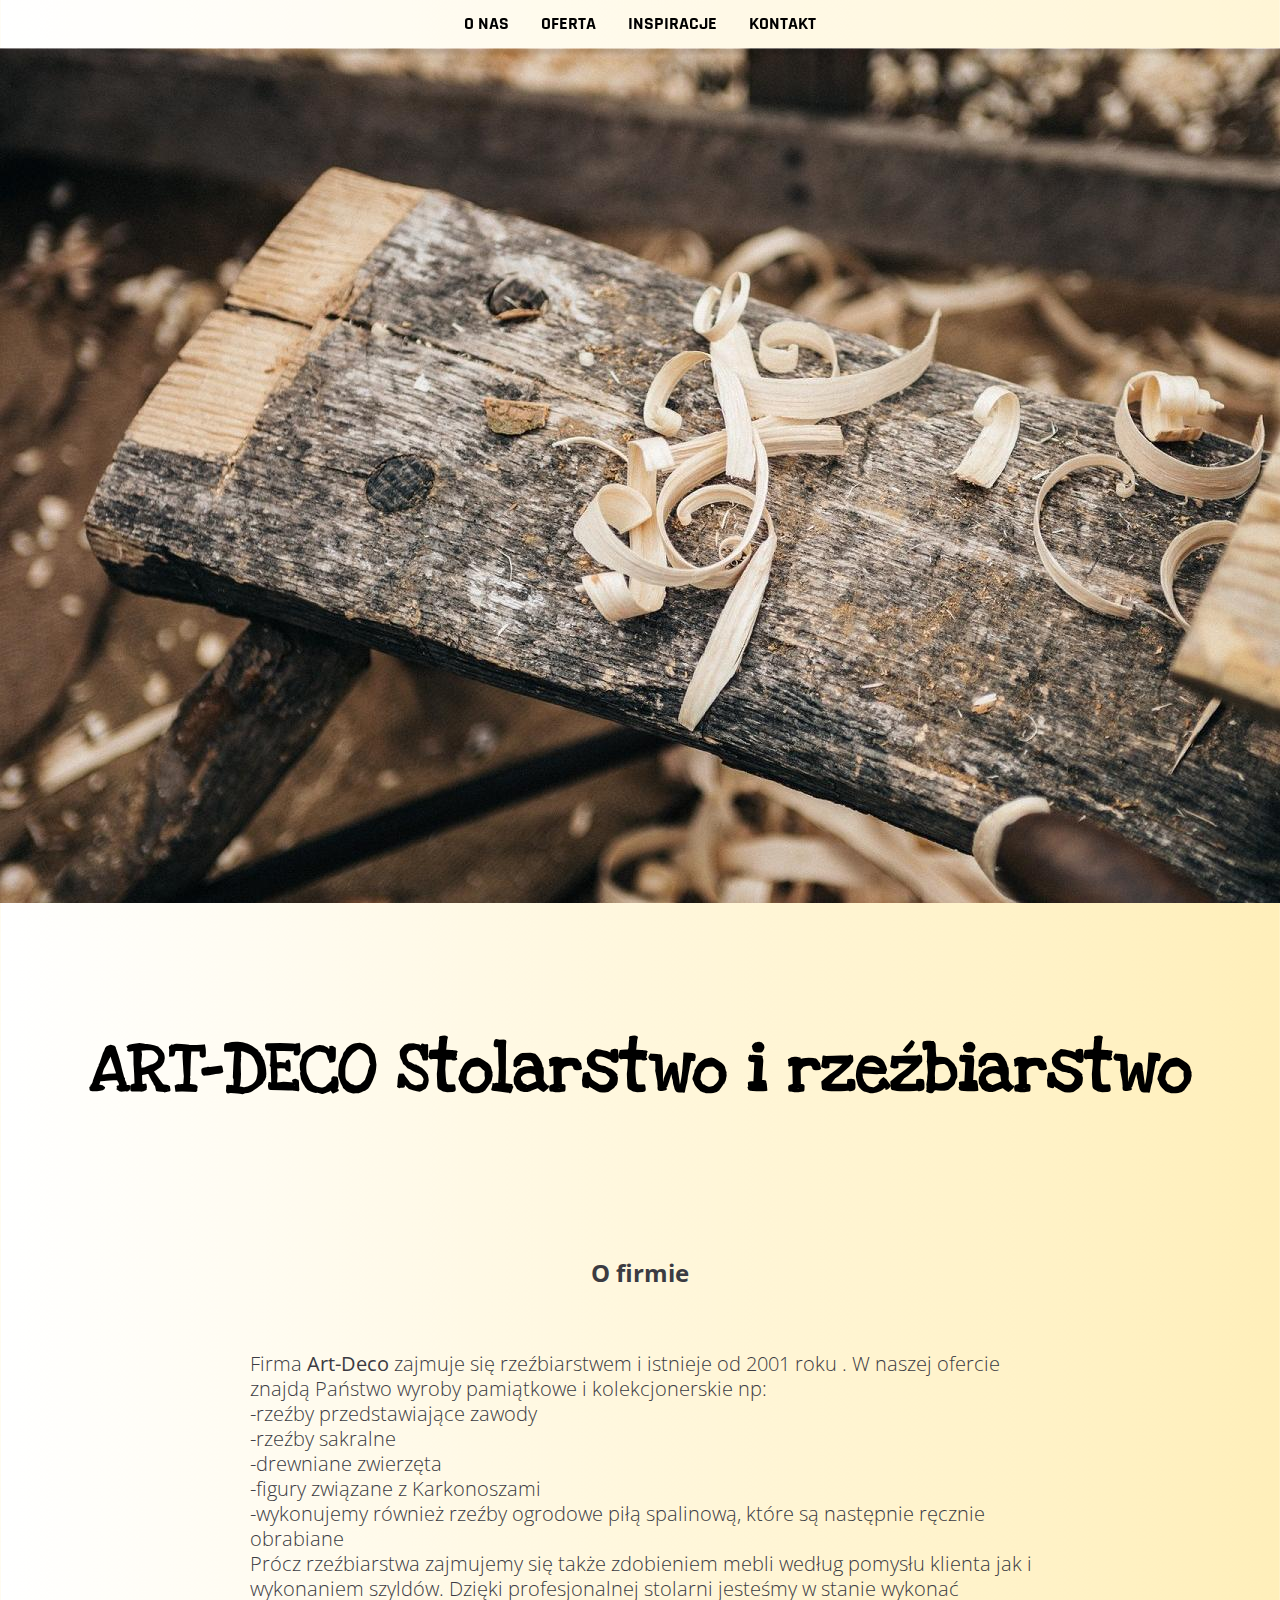
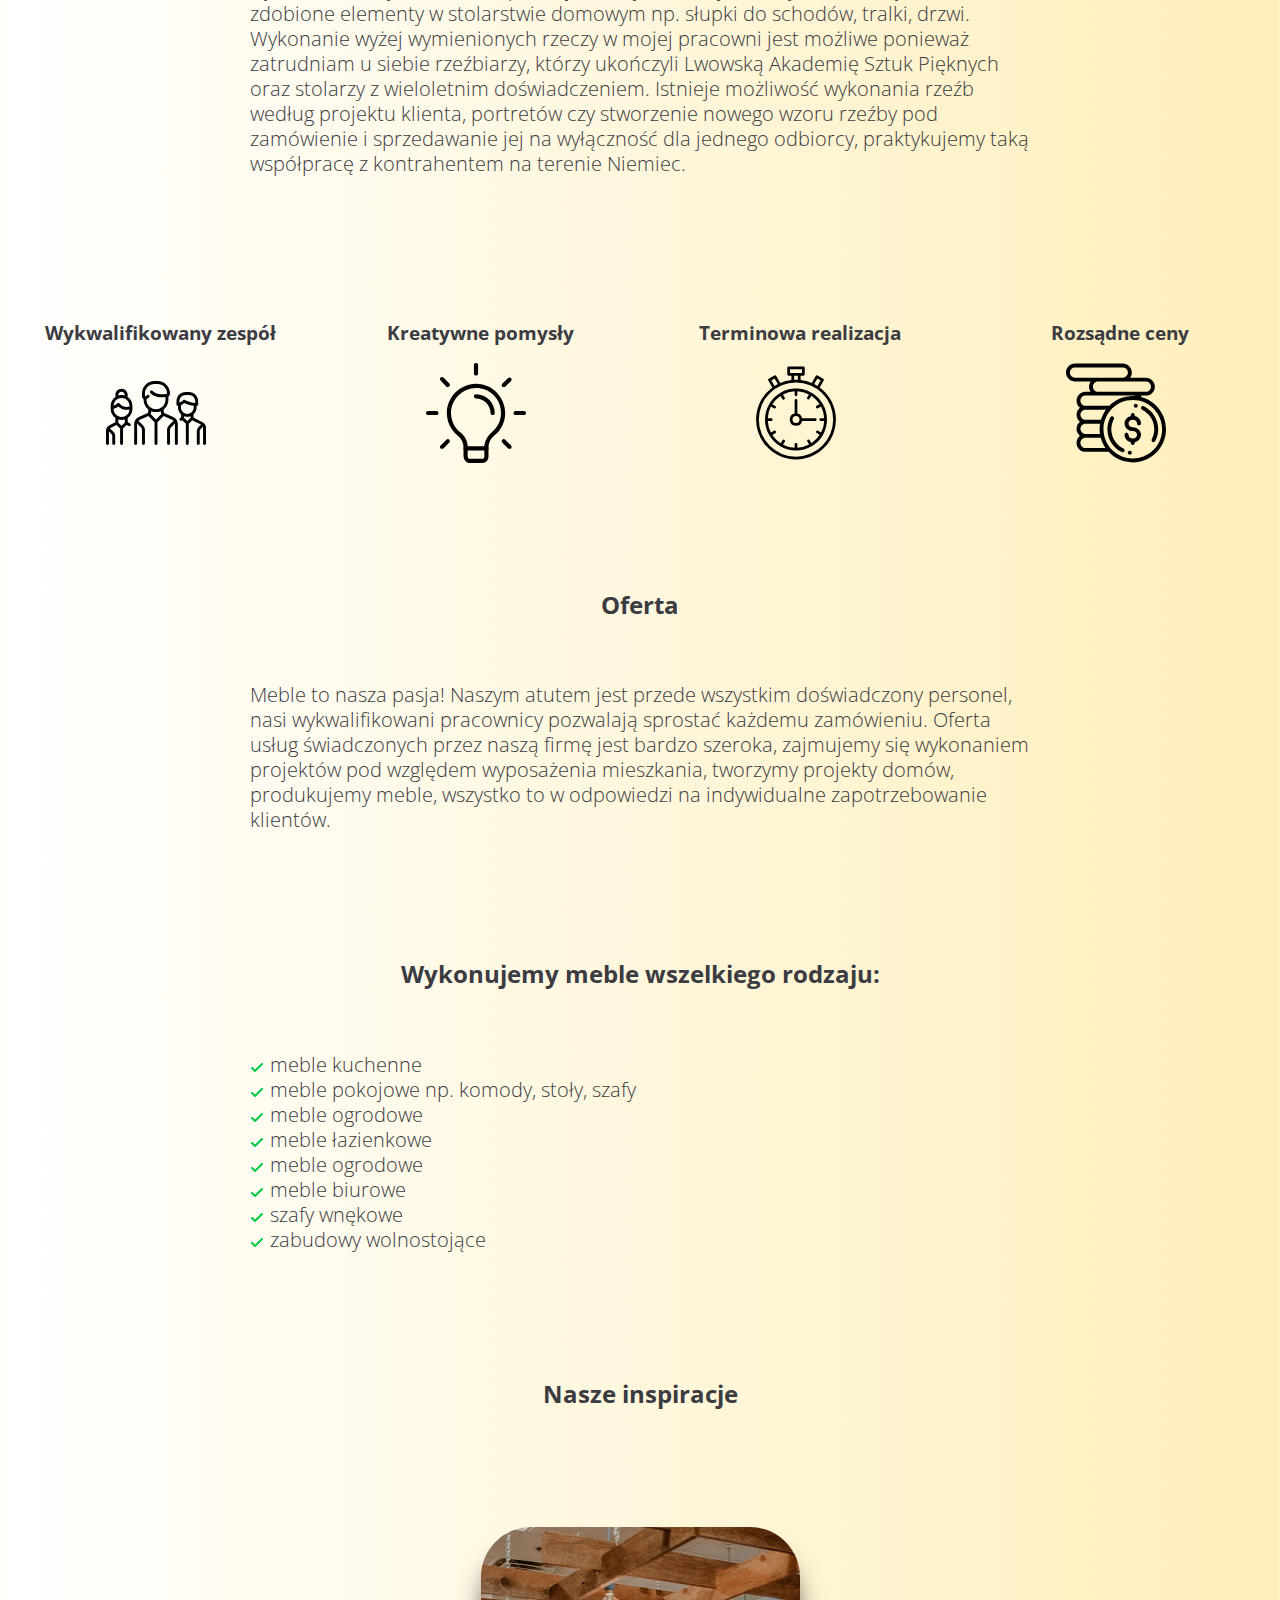
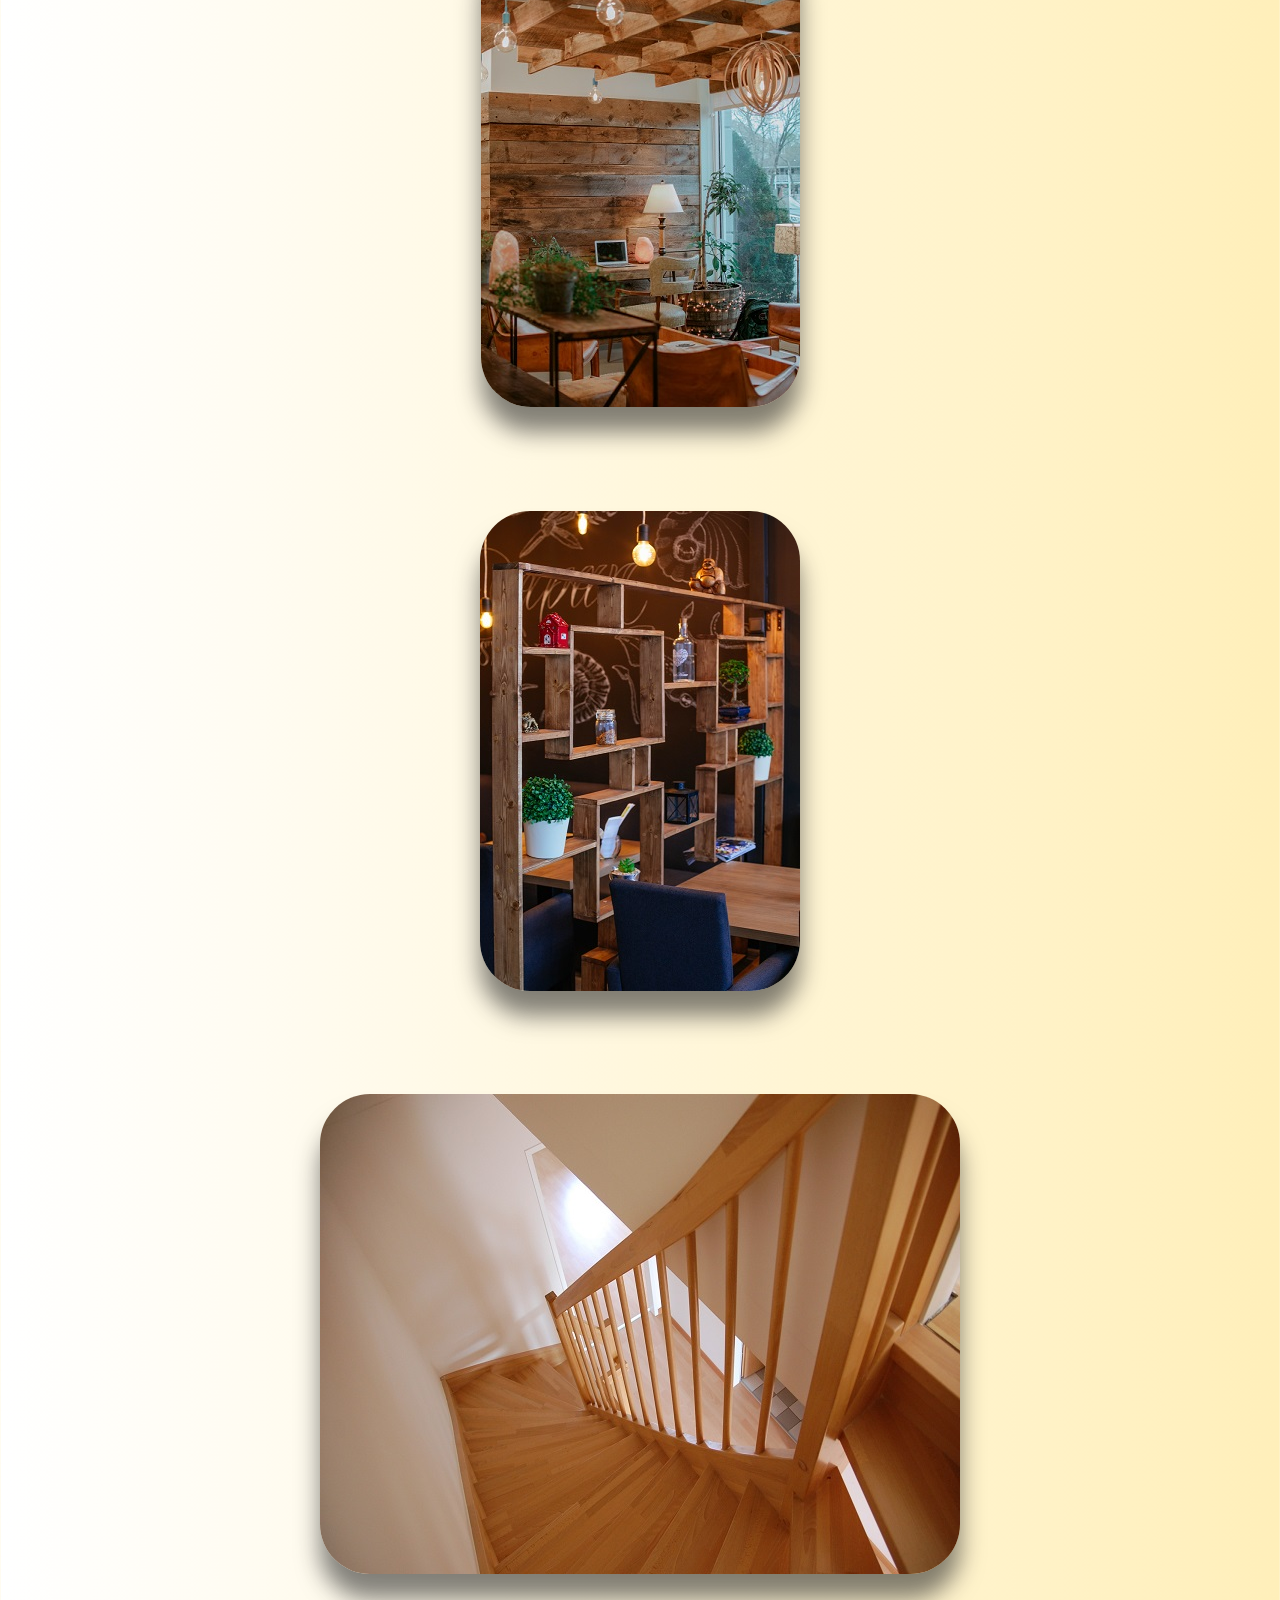
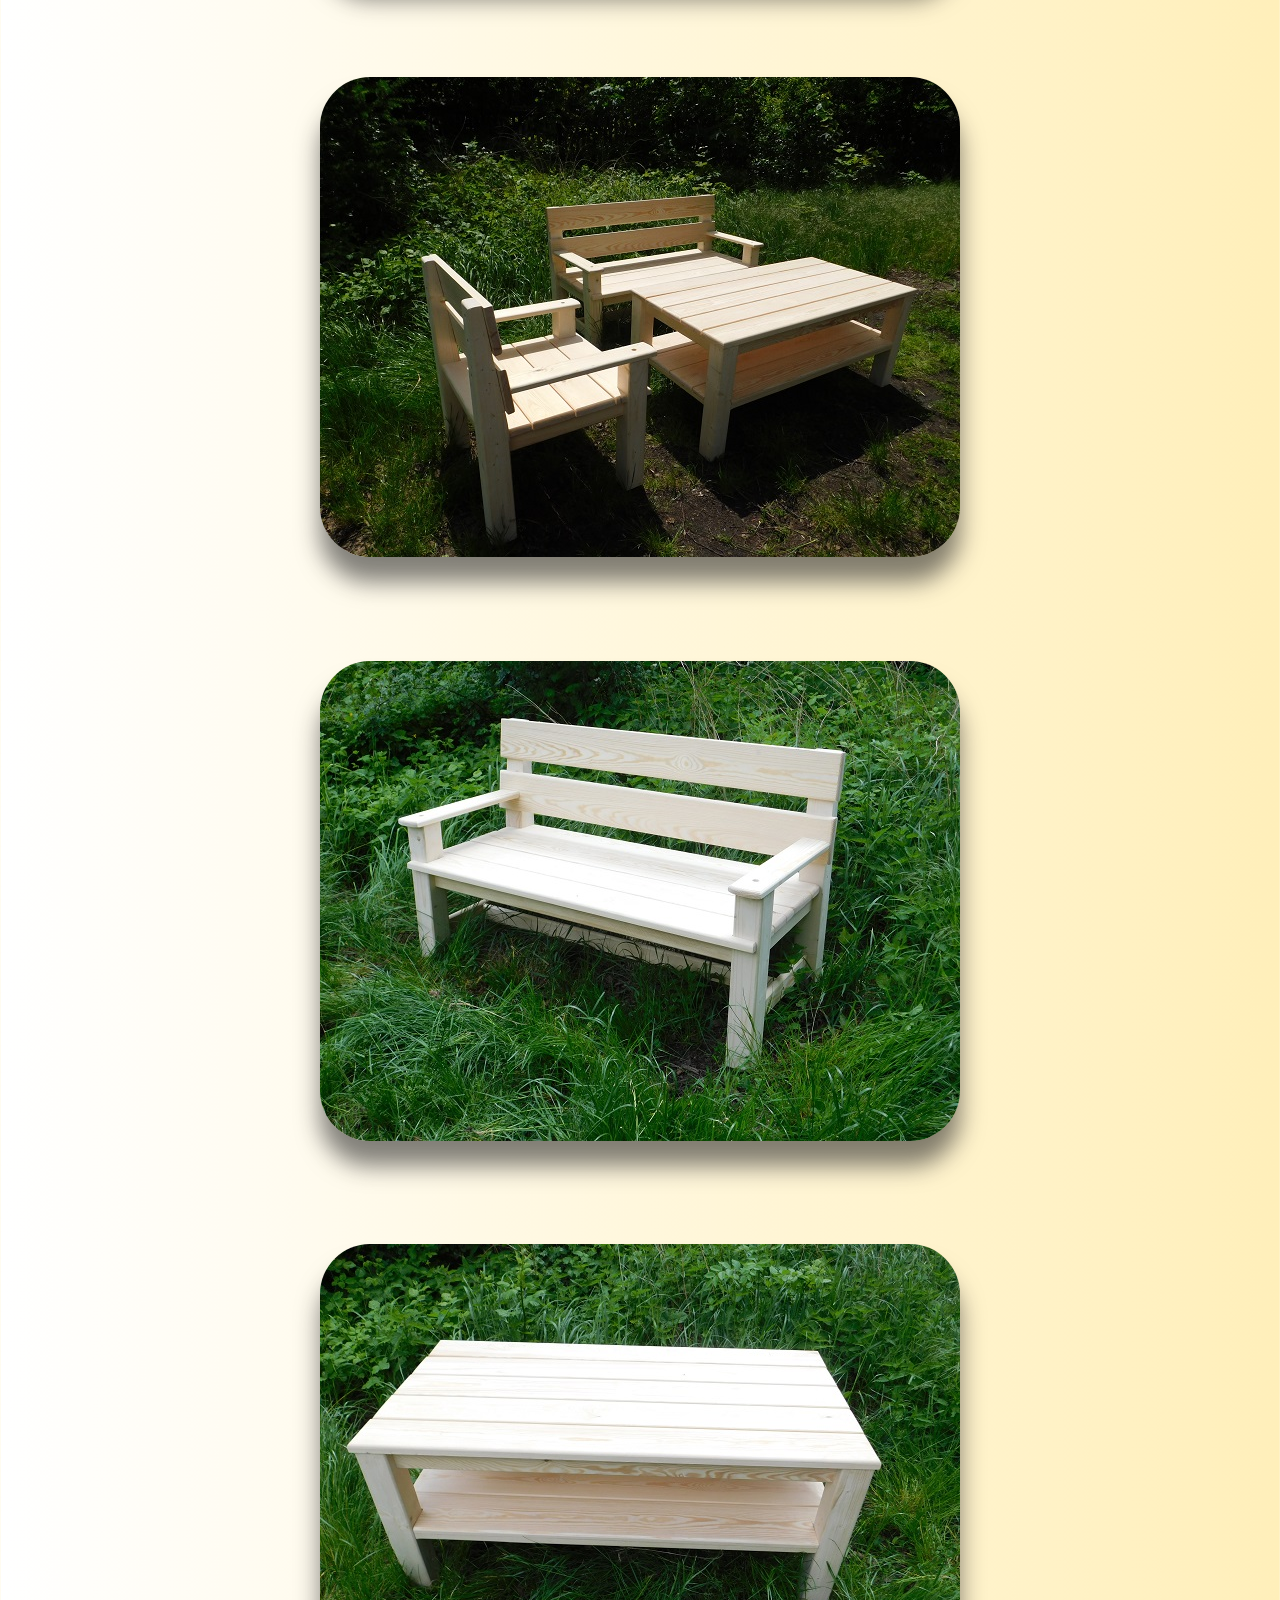
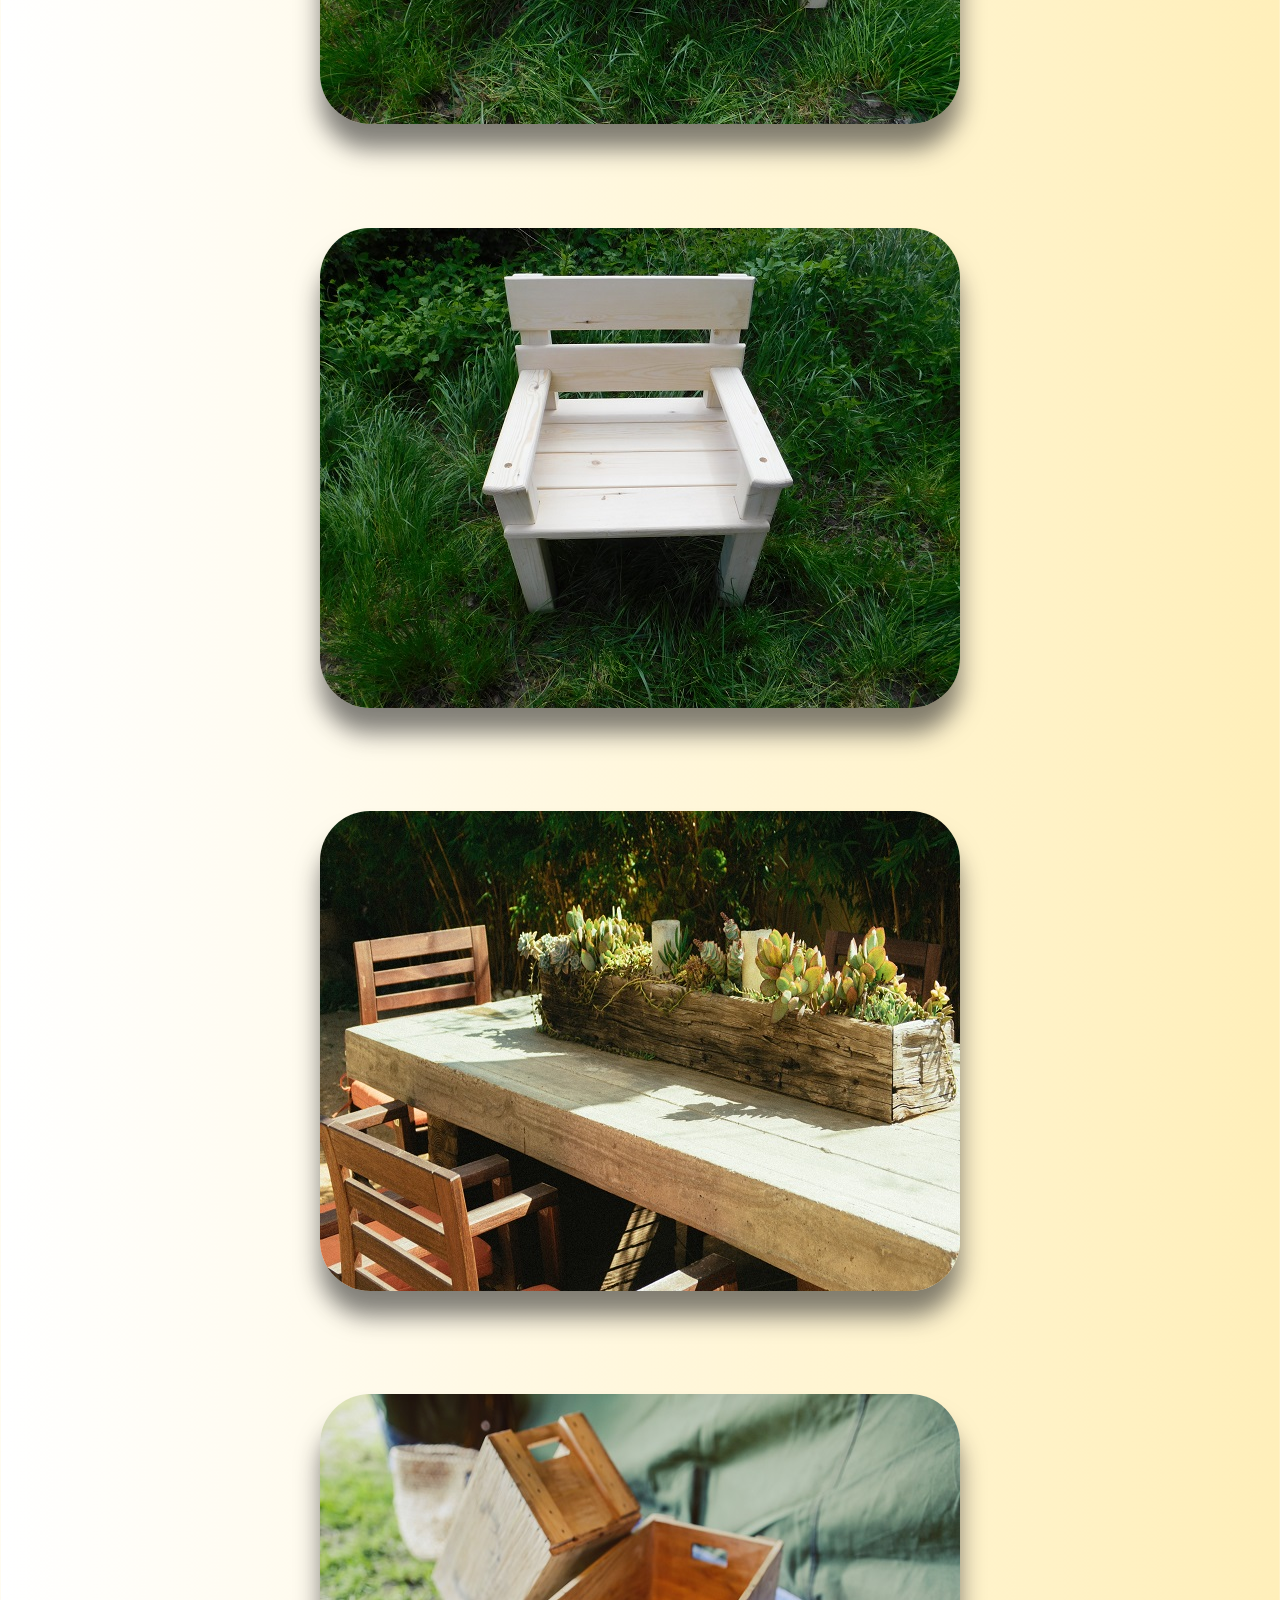
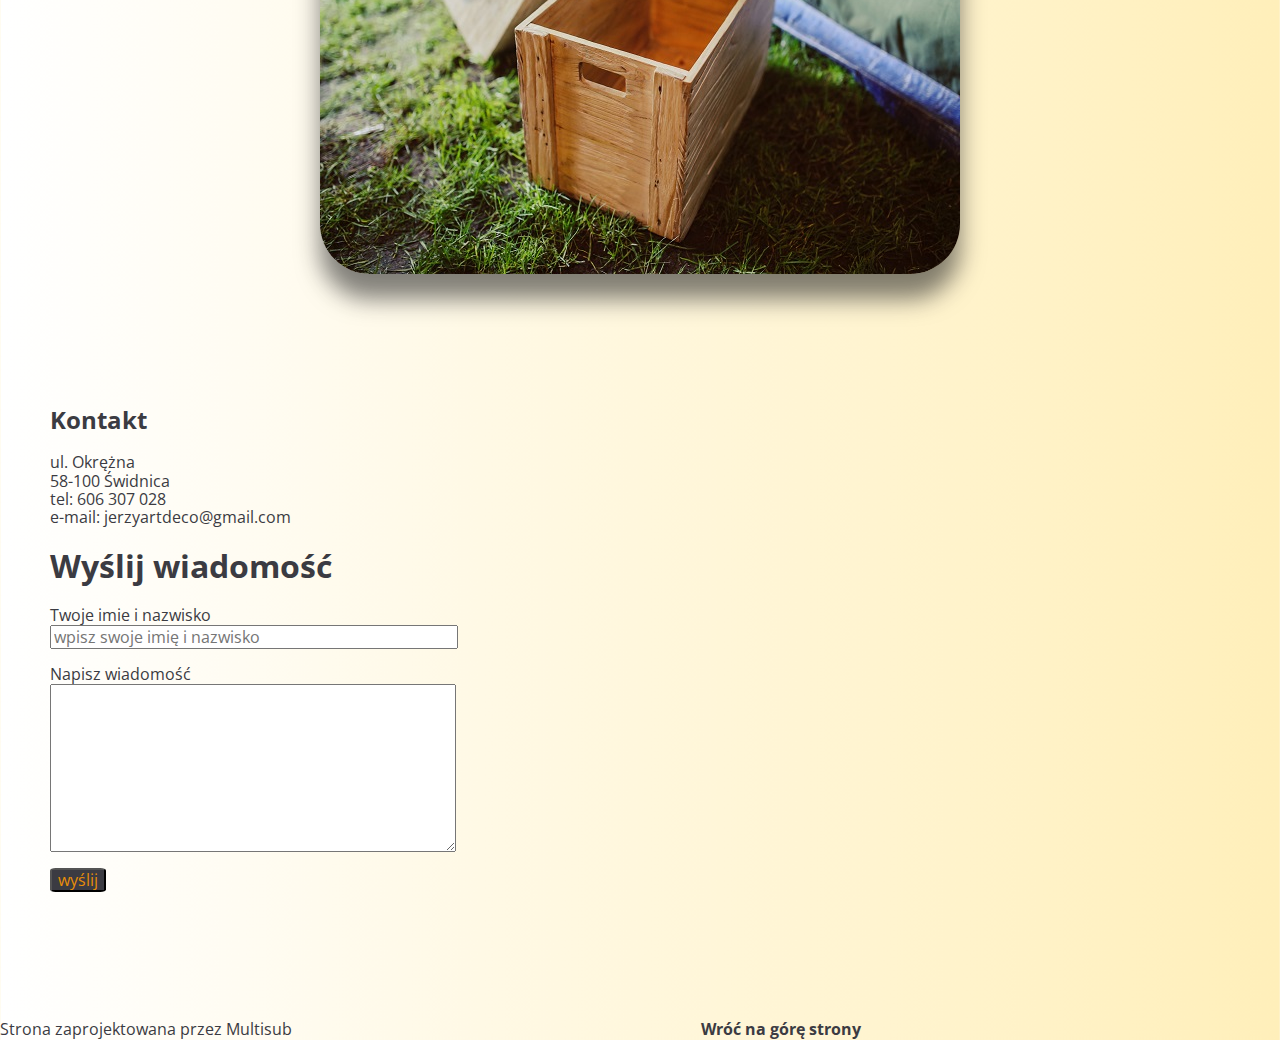
<file: index.html>
<!doctype html><html lang="pl"><head><meta charset="UTF-8"/><meta name="viewport" content="width=device-width,initial-scale=1"/><title>Art-Deco Stolarstwo i rzeźbiarstwo</title><meta name="description" content="Stolarstwo i rzeźbiarstwo Świdnica"/><meta property="og:title" content="Art Deco"/><meta property="og:description" content="Stolarstwo i rzeźbiarstwo Świdnica"/><meta property="og:url" content="https://github.com/patryk-gruszczynski/artdeco"/><meta property="og:image" content="https://maciejkorsan.com/wtf-gulp-starter/assets/img/cover.png"/><link href="index.57203b12.css" rel="stylesheet"></head><body class="page"><nav class="navbar" id="top"><a href="#about"><b>O nas</b></a> <a href="#offer"><b>Oferta</b></a> <a href="#inspiration"><b>Inspiracje</b></a> <a href="#contact"><b>Kontakt</b></a></nav><main class="main"><div class="foto"></div><header class="main__heading" id="about"><h1 class="main__title">ART-DECO Stolarstwo i rzeźbiarstwo</h1></header><section class="about"><h2 class="about__heading">O firmie</h2><p class="about__description">Firma <b>Art-Deco</b> zajmuje się rzeźbiarstwem i istnieje od 2001 roku . W naszej ofercie znajdą Państwo wyroby pamiątkowe i kolekcjonerskie np:<br/>-rzeźby przedstawiające zawody<br/>-rzeźby sakralne<br/>-drewniane zwierzęta<br/>-figury związane z Karkonoszami<br/>-wykonujemy również rzeźby ogrodowe piłą spalinową, które są następnie ręcznie obrabiane<br/>Prócz rzeźbiarstwa zajmujemy się także zdobieniem mebli według pomysłu klienta jak i wykonaniem szyldów. Dzięki profesjonalnej stolarni jesteśmy w stanie wykonać zdobione elementy w stolarstwie domowym np. słupki do schodów, tralki, drzwi. Wykonanie wyżej wymienionych rzeczy w mojej pracowni jest możliwe ponieważ zatrudniam u siebie rzeźbiarzy, którzy ukończyli Lwowską Akademię Sztuk Pięknych oraz stolarzy z wieloletnim doświadczeniem. Istnieje możliwość wykonania rzeźb według projektu klienta, portretów czy stworzenie nowego wzoru rzeźby pod zamówienie i sprzedawanie jej na wyłączność dla jednego odbiorcy, praktykujemy taką współpracę z kontrahentem na terenie Niemiec.</p><article class="about__icons"><h3 class="about__items">Wykwalifikowany zespół</h3><h3 class="about__items">Kreatywne pomysły</h3><h3 class="about__items">Terminowa realizacja</h3><h3 class="about__items">Rozsądne ceny</h3><img src="img/group.72034273.svg" class="about__elements"> <img src="img/lamp.909d2ca0.svg" class="about__elements"> <img src="img/time.43421b05.svg" class="about__elements"> <img src="img/money.d6929d7b.svg" class="about__elements"></article></section><section class="offer" id="offer"><h2 class="offer__heading">Oferta</h2><p class="offer__description">Meble to nasza pasja! Naszym atutem jest przede wszystkim doświadczony personel, nasi wykwalifikowani pracownicy pozwalają sprostać każdemu zamówieniu. Oferta usług świadczonych przez naszą firmę jest bardzo szeroka, zajmujemy się wykonaniem projektów pod względem wyposażenia mieszkania, tworzymy projekty domów, produkujemy meble, wszystko to w odpowiedzi na indywidualne zapotrzebowanie klientów.</p><h2 class="offer__types">Wykonujemy meble wszelkiego rodzaju:</h2><ul class="offer__list"><li class="offer__list--items">meble kuchenne</li><li class="offer__list--items">meble pokojowe np. komody, stoły, szafy</li><li class="offer__list--items">meble ogrodowe</li><li class="offer__list--items">meble łazienkowe</li><li class="offer__list--items">meble ogrodowe</li><li class="offer__list--items">meble biurowe</li><li class="offer__list--items">szafy wnękowe</li><li class="offer__list--items">zabudowy wolnostojące</li></ul></section><section class="inspiration" id="inspiration"><h2>Nasze inspiracje</h2><img src="img/insp1.9a5d5a2e.jpg" class="inspiration__image"/><br/><img src="img/insp2.f2b9c40a.jpg" class="inspiration__image"/><br/><img src="img/schody.778c7ec0.jpg" class="inspiration__image"/><br/><img src="img/lawka1.7d4dd14e.jpg" class="inspiration__image"/><br/><img src="img/lawka2.fbf975c1.jpg" class="inspiration__image"/><br/><img src="img/lawka3.b0e3de7c.jpg" class="inspiration__image"/><br/><img src="img/lawka4.eed80e2c.jpg" class="inspiration__image"/><br/><img src="img/lawkanet.f2a595b6.jpg" class="inspiration__image"/><br/><img src="img/skrzynka.055e3d60.jpg" class="inspiration__image"/><br/></section><section class="contact" id="contact"><h2>Kontakt</h2><p>ul. Okrężna<br>58-100 Świdnica<br>tel: 606 307 028<br>e-mail: jerzyartdeco@gmail.com</p><h1>Wyślij wiadomość</h1><form method="post" action="gruszczynski0888@gmail.com" class="form"><p><label for="name">Twoje imie i nazwisko</label> <input required class="form__name" placeholder="wpisz swoje imię i nazwisko" id="name" name="name"></p><p><label for="form__message">Napisz wiadomość</label> <textarea class="form__message" id="form__message" name="form__message"></textarea></p><p><input class="button" name="submit" type="submit" value="wyślij"></p></form></section></main><footer class="footer">Strona zaprojektowana przez Multisub <a class="footer__link" href="#top">Wróć na górę strony</a></footer><script src="index.57203b12.js"></script></body></html>
</file>
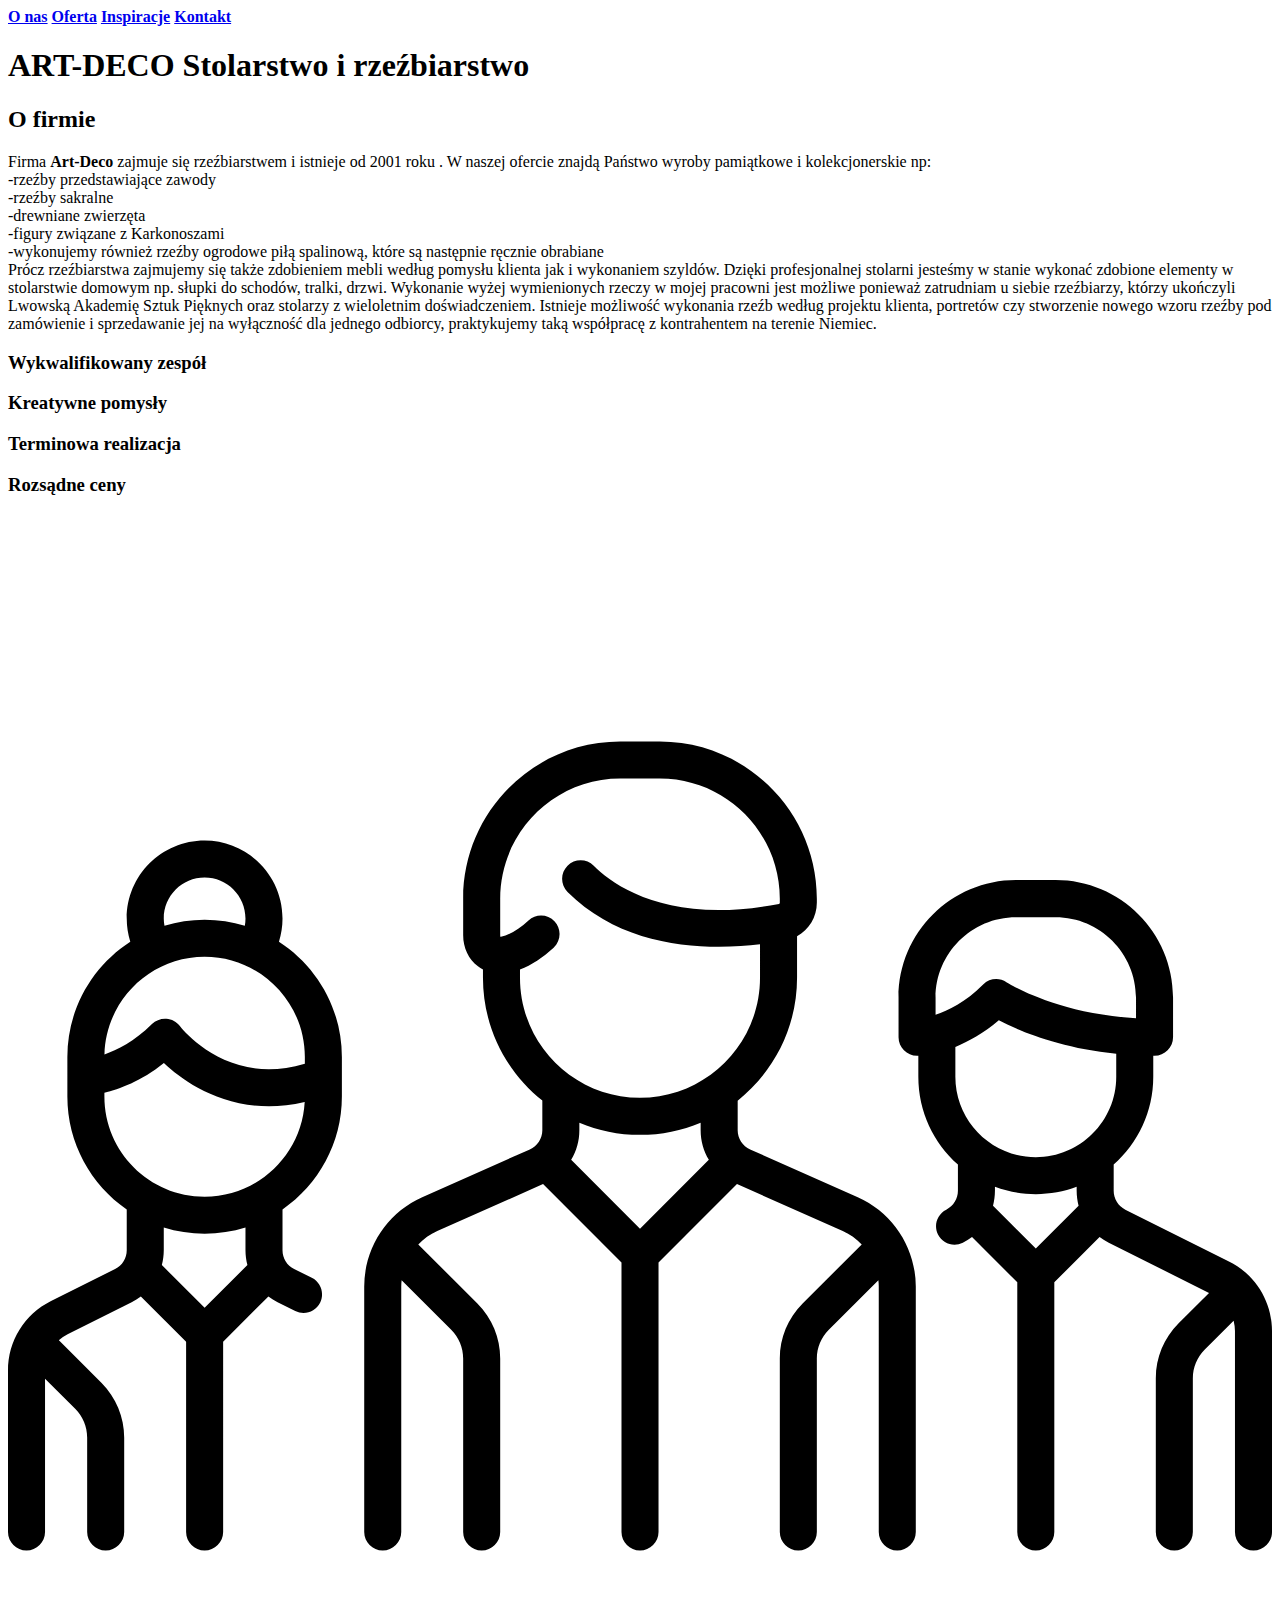
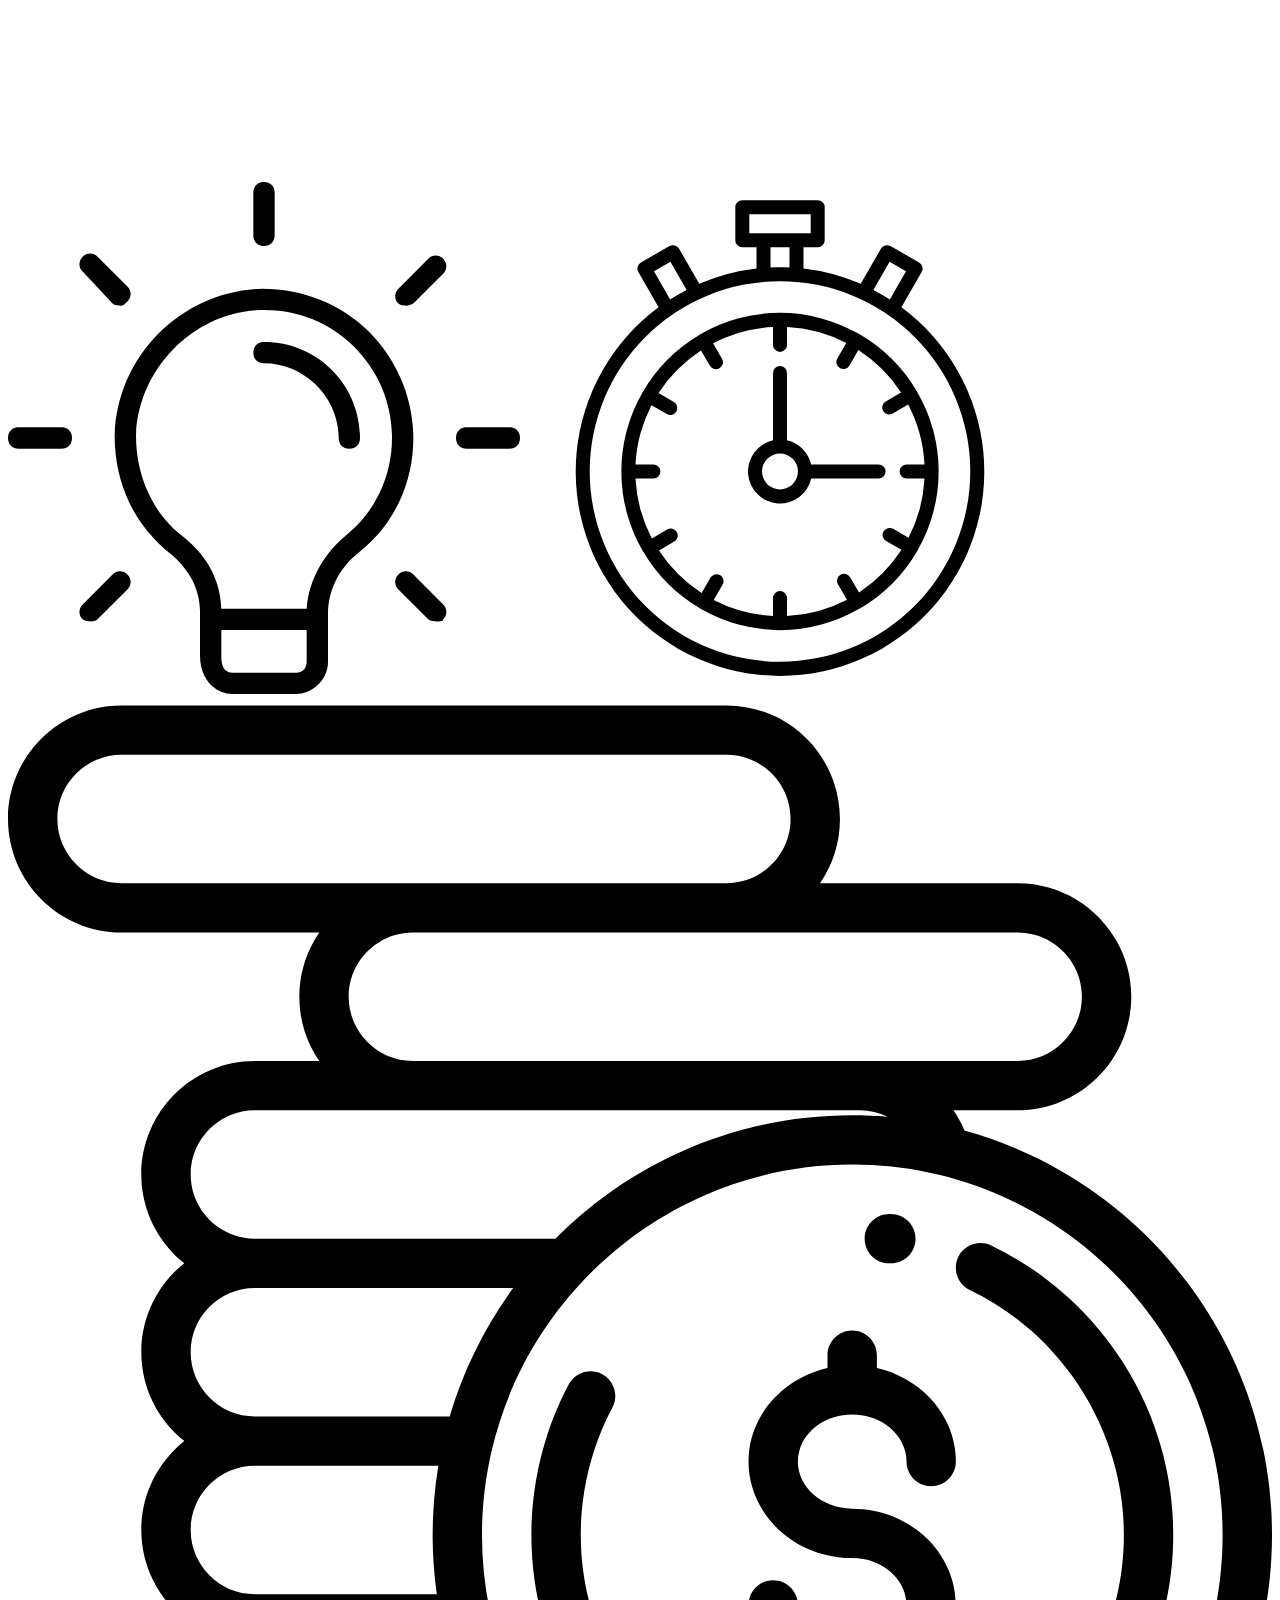
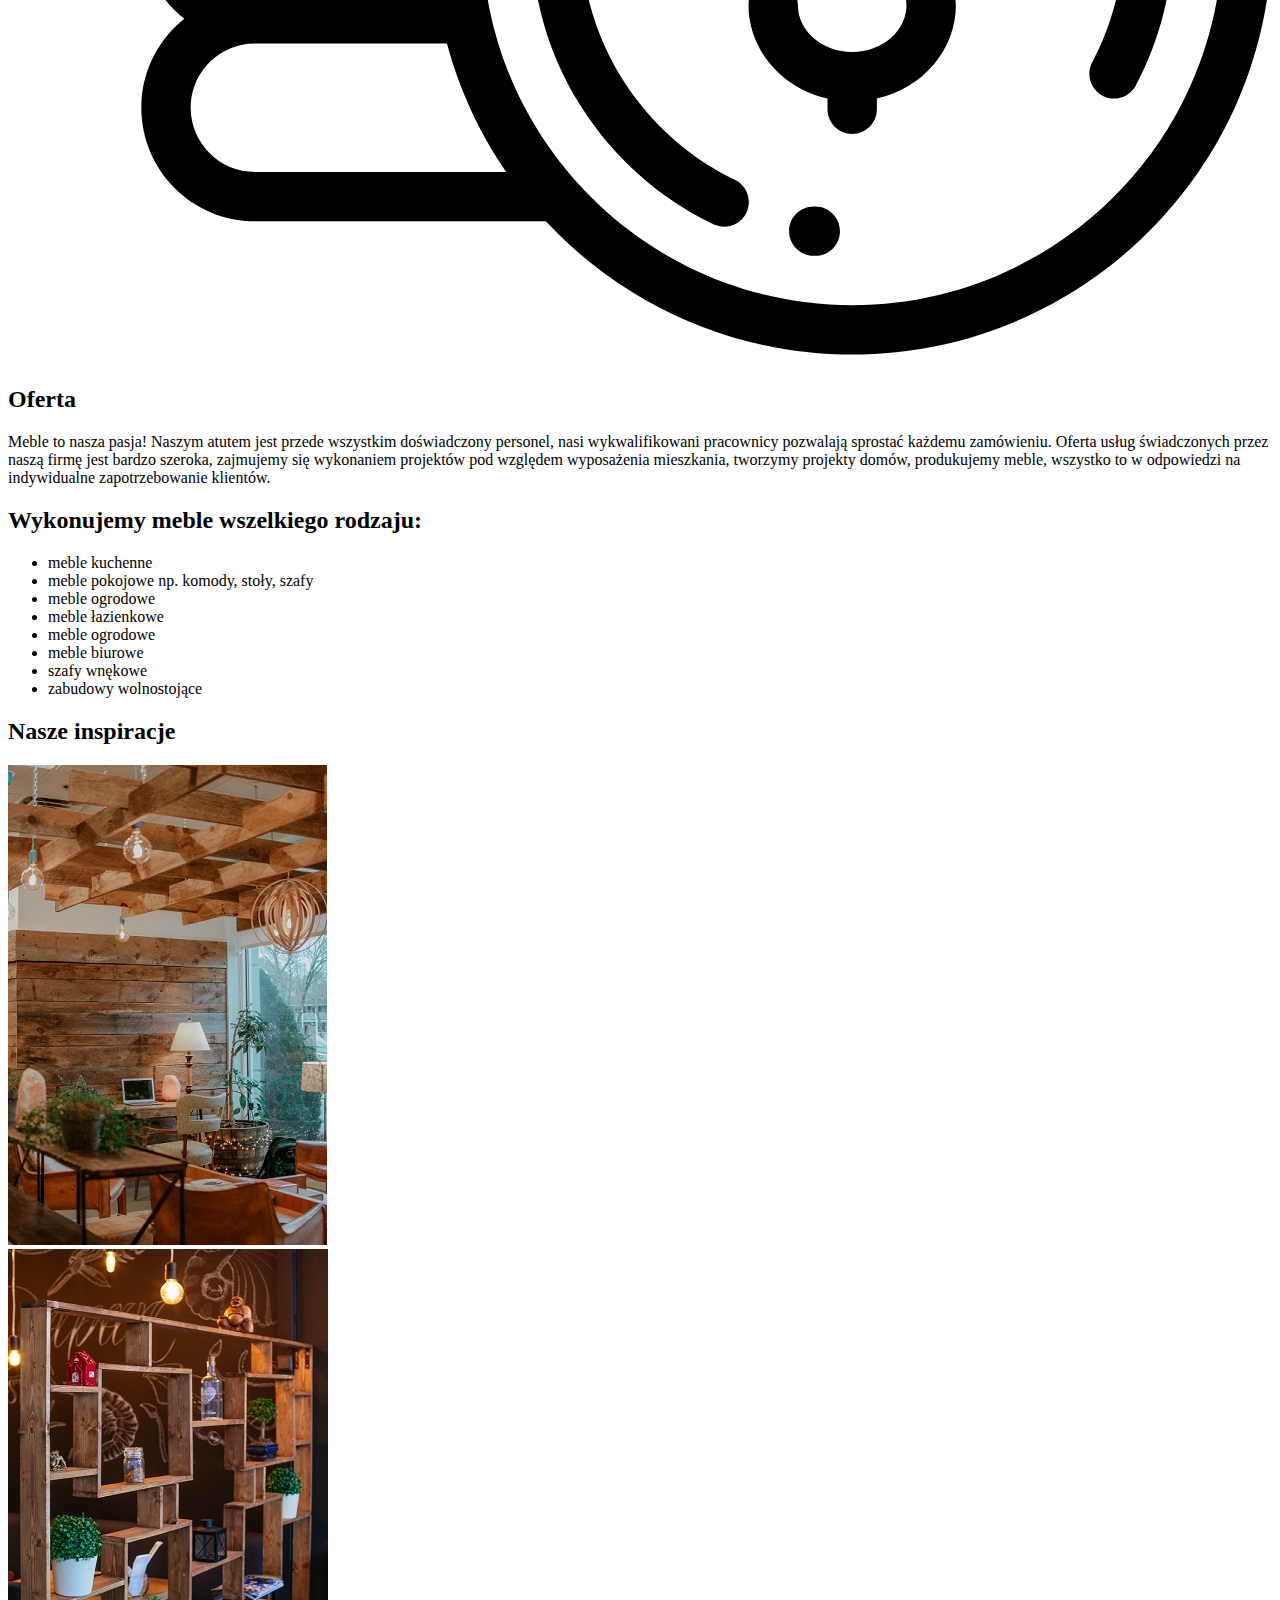
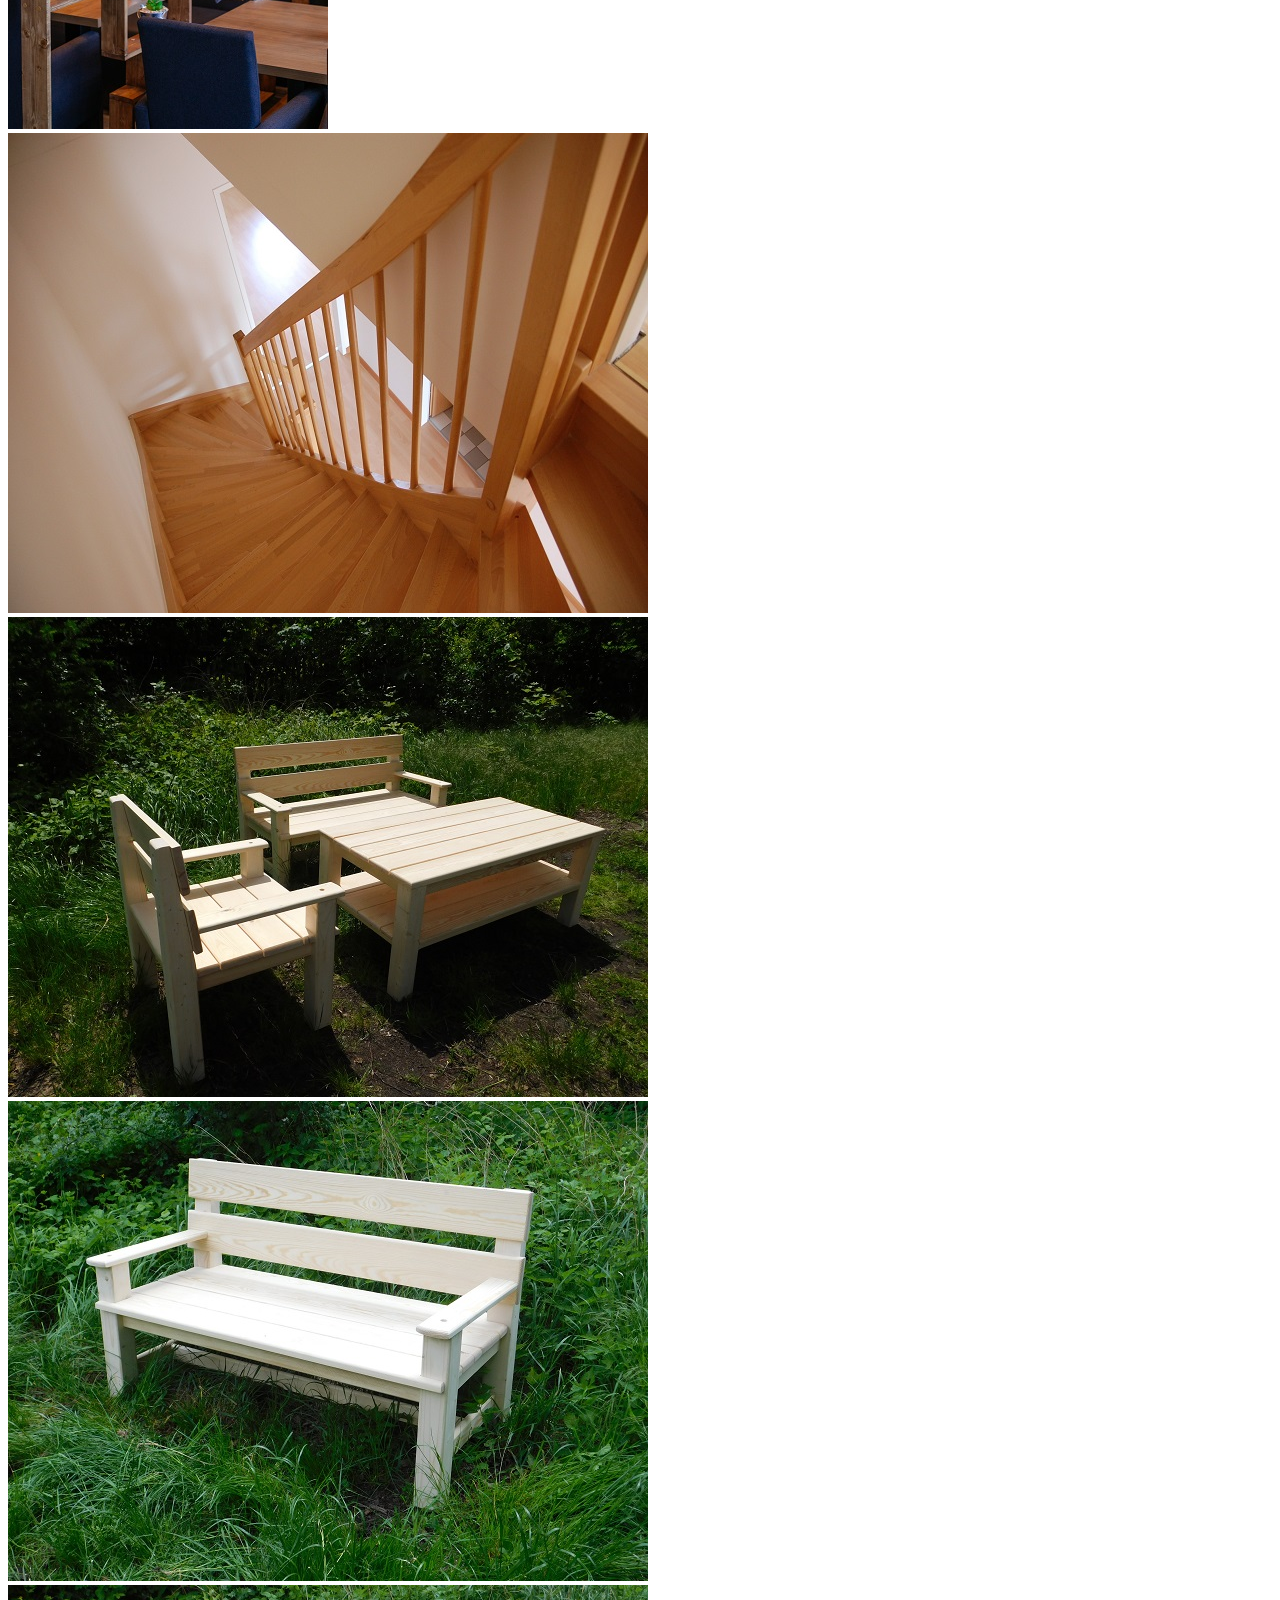
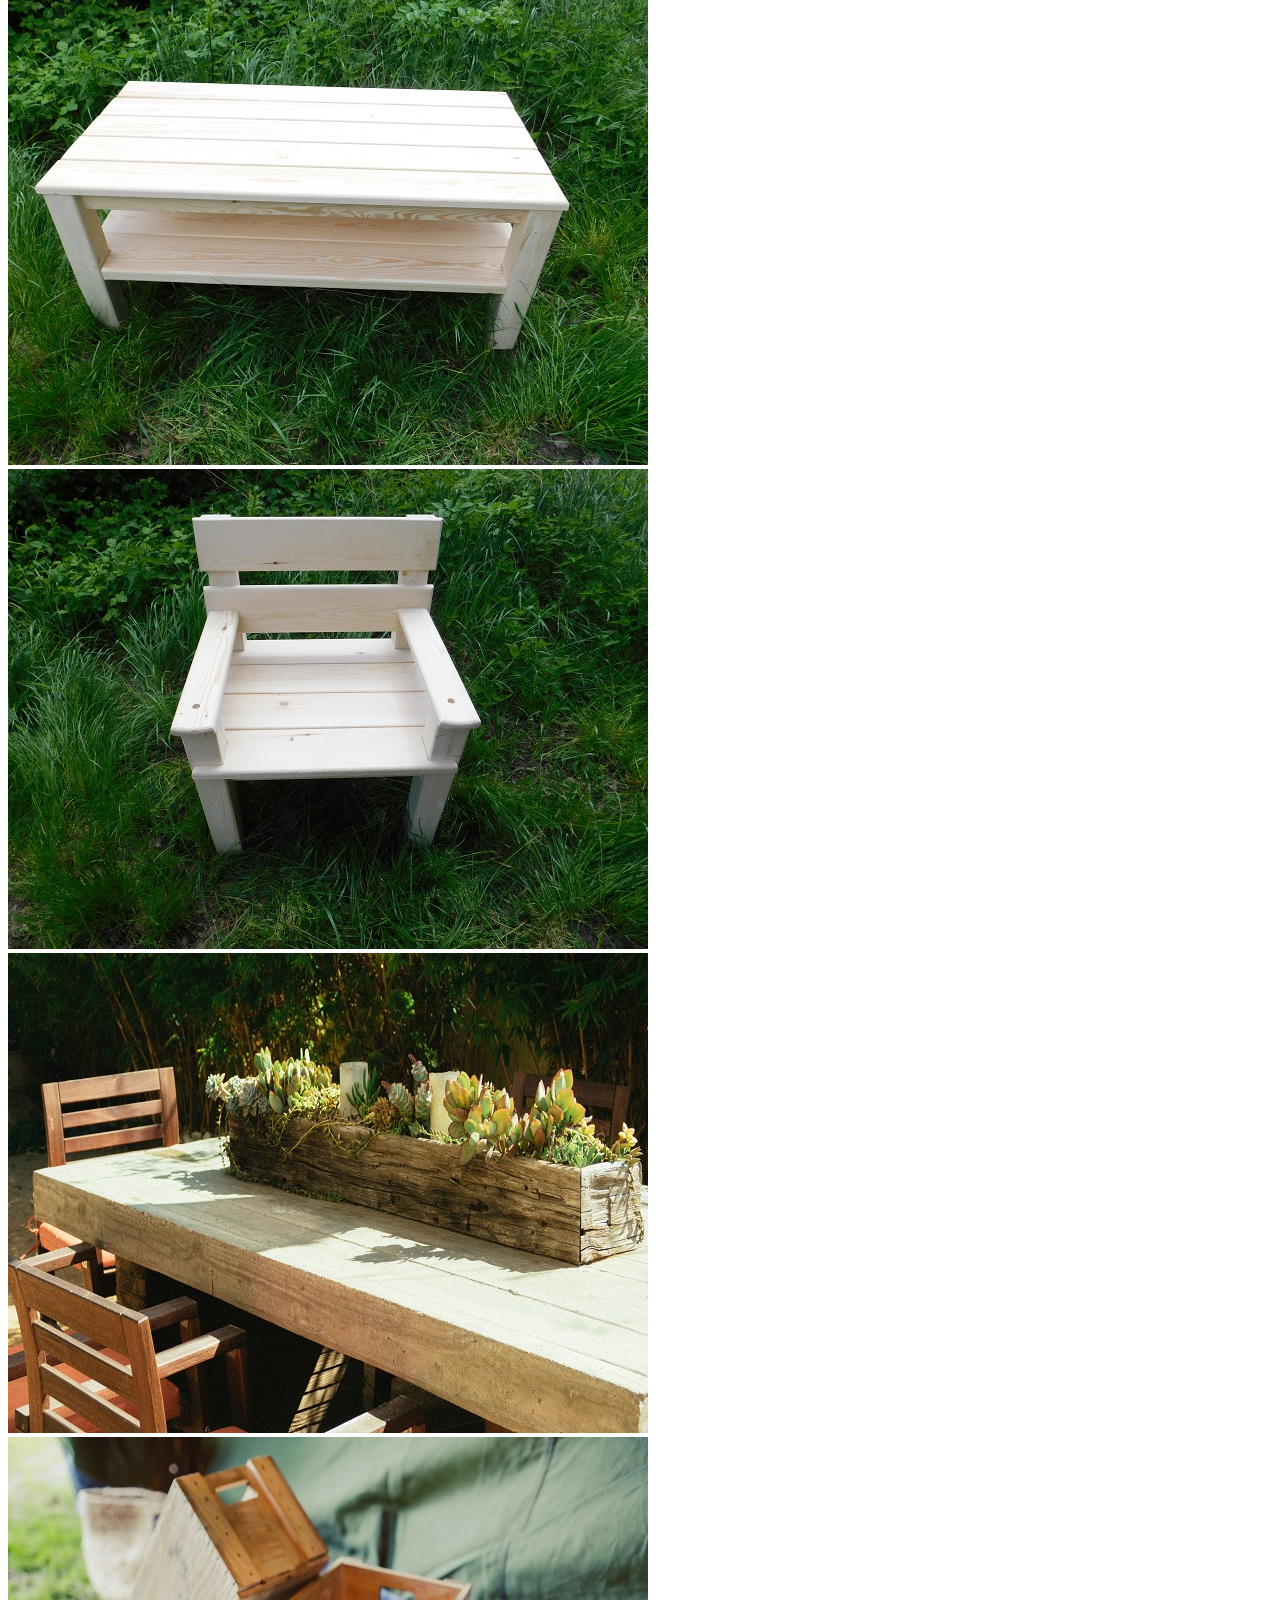
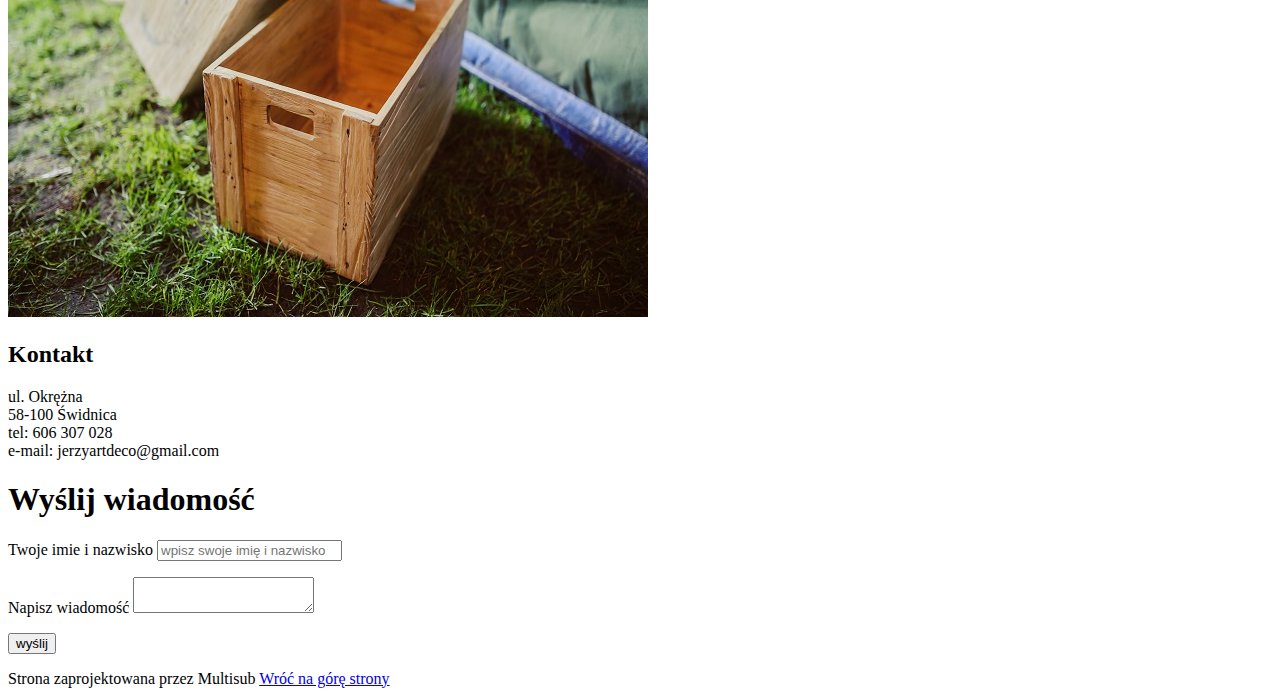
<file: src/pages/index.html>
<!DOCTYPE html>
<html lang="pl">
  <head>
    <meta charset="UTF-8" />
    <meta name="viewport" content="width=device-width, initial-scale=1.0" />
    <title>Art-Deco Stolarstwo i rzeźbiarstwo</title>
    <meta name="description" content="Stolarstwo i rzeźbiarstwo Świdnica" />
    <!-- Title -->
    <meta property="og:title" content="Art Deco" />
    <!-- OPTIONAL description. 2-4 sentences. -->
    <meta
      property="og:description"
      content="Stolarstwo i rzeźbiarstwo Świdnica"
    />
    <!-- full url with http(s) ie. https://maciejkorsan.github.io/my-repo/ -->
    <meta
      property="og:url"
      content="https://github.com/patryk-gruszczynski/artdeco"
    />
    <!-- full url to the image with http(s) ie. https://maciejkorsan.github.io/my-repo/assets/img/fb.png. Facebook suggests at least 1200 x 630. -->
    <meta
      property="og:image"
      content="https://maciejkorsan.com/wtf-gulp-starter/assets/img/cover.png"
    />

    <!-- uncomment the line below to enable PWA  -->
    <!-- <link rel="manifest" href="manifest.json" /> -->
  </head>

  <body class="page">
    <nav class="navbar" id="top">
        <a href="#about"><b>O nas</b></a>
        <a href="#offer"><b>Oferta</b></a>
        <a href="#inspiration"><b>Inspiracje</b></a>
        <a href="#contact"><b>Kontakt</b></a>
        </nav>
    <main class="main">
      
    <div class="foto"></div>

    <header class="main__heading" id="about">
      <h1 class="main__title">ART-DECO Stolarstwo i rzeźbiarstwo</h1>
      </header>

      <section class="about" >
        <h2 class="about__heading">O firmie</h2>

        <p class="about__description">
          Firma <b>Art-Deco</b> zajmuje się rzeźbiarstwem i istnieje od 2001
          roku . W naszej ofercie znajdą Państwo wyroby pamiątkowe i
          kolekcjonerskie np:<br />
          -rzeźby przedstawiające zawody<br />
          -rzeźby sakralne<br />
          -drewniane zwierzęta<br />
          -figury związane z Karkonoszami<br />
          -wykonujemy również rzeźby ogrodowe piłą spalinową, które są następnie
          ręcznie obrabiane<br />
          Prócz rzeźbiarstwa zajmujemy się także zdobieniem mebli według pomysłu
          klienta jak i wykonaniem szyldów. Dzięki profesjonalnej stolarni
          jesteśmy w stanie wykonać zdobione elementy w stolarstwie domowym np.
          słupki do schodów, tralki, drzwi. Wykonanie wyżej wymienionych rzeczy
          w mojej pracowni jest możliwe ponieważ zatrudniam u siebie rzeźbiarzy,
          którzy ukończyli Lwowską Akademię Sztuk Pięknych oraz stolarzy z
          wieloletnim doświadczeniem. Istnieje możliwość wykonania rzeźb według
          projektu klienta, portretów czy stworzenie nowego wzoru rzeźby pod
          zamówienie i sprzedawanie jej na wyłączność dla jednego odbiorcy,
          praktykujemy taką współpracę z kontrahentem na terenie Niemiec.
        </p>
         <article class="about__icons"> 
          <h3 class="about__items">Wykwalifikowany zespół</h3>
          <h3 class="about__items">Kreatywne pomysły</h3>
          <h3 class="about__items">Terminowa realizacja</h3>
          <h3 class="about__items">Rozsądne ceny</h3>
          <img src="../assets/img/group.svg" class="about__elements">
          <img src="../assets/img/lamp.svg" class="about__elements">
          <img src="../assets/img/time.svg" class="about__elements">
          <img src="../assets/img/money.svg" class="about__elements">
        </article>
        </section>

      
      <section class="offer" id="offer">
        <h2 class="offer__heading">Oferta</h2>
        <p class="offer__description">
          Meble to nasza pasja! Naszym atutem jest przede wszystkim doświadczony
          personel, nasi wykwalifikowani pracownicy pozwalają sprostać każdemu
          zamówieniu. Oferta usług świadczonych przez naszą firmę jest bardzo
          szeroka, zajmujemy się wykonaniem projektów pod względem wyposażenia
          mieszkania, tworzymy projekty domów, produkujemy meble, wszystko to w
          odpowiedzi na indywidualne zapotrzebowanie klientów.
        </p>
        <h2 class="offer__types">Wykonujemy meble wszelkiego rodzaju:</h2>
        <ul class="offer__list">
          <li class="offer__list--items">meble kuchenne</li>
          <li class="offer__list--items">
            meble pokojowe np. komody, stoły, szafy
          </li>
          <li class="offer__list--items">meble ogrodowe</li>
          <li class="offer__list--items">meble łazienkowe</li>
          <li class="offer__list--items">meble ogrodowe</li>
          <li class="offer__list--items">meble biurowe</li>
          <li class="offer__list--items">szafy wnękowe</li>
          <li class="offer__list--items">zabudowy wolnostojące</li>
        </ul>
      </section>
    
      <section class="inspiration" id="inspiration" >
        <h2>Nasze inspiracje</h2>
        <img src="../assets/img/insp1.jpg" class="inspiration__image"/> <br/>
        <img src="../assets/img/insp2.jpg" class="inspiration__image"/> <br/>
        <img src="../assets/img/schody.jpg" class="inspiration__image"/> <br/>
        <img src="../assets/img/lawka1.jpg" class="inspiration__image"/> <br/>
        <img src="../assets/img/lawka2.jpg" class="inspiration__image"/> <br/>
        <img src="../assets/img/lawka3.jpg" class="inspiration__image"/> <br/>
        <img src="../assets/img/lawka4.jpg" class="inspiration__image"/> <br/>
        <img src="../assets/img/lawkanet.jpg" class="inspiration__image"/> <br/>
        <img src="../assets/img/skrzynka.jpg" class="inspiration__image"/> <br/>
      </section>

      <section class="contact" id="contact" >
        <h2>Kontakt</h2>
        <p>ul. Okrężna</br>
           58-100 Świdnica</br>
           tel: 606 307 028</br>  
           e-mail: jerzyartdeco@gmail.com</p>
        
        <h1>Wyślij wiadomość</h1>
        <form method="post" action="gruszczynski0888@gmail.com" class="form">
          <p>
            <label for="name">Twoje imie i nazwisko</label>
            <input required class="form__name" type="text" placeholder="wpisz swoje imię i nazwisko" id="name" name="name">
        </p>
         <p>
          <label for="form__message">Napisz wiadomość</label>
          <textarea class="form__message" id="form__message" name="form__message"></textarea>
       </p>
       <p>
        <input class="button" name="submit" type="submit" value="wyślij">
      </p>
      </section>
    </main>
    <footer class="footer">
      Strona zaprojektowana przez Multisub
      <a class="footer__link" href="#top">Wróć na górę strony</a>
    </footer>
  </body>
</html>
</file>
<file: index.57203b12.css>
@import url(https://fonts.googleapis.com/css2?family=Love+Ya+Like+A+Sister&display=swap);@import url(https://fonts.googleapis.com/css2?family=Open+Sans:wght@400;600;700&display=swap);@import url(https://fonts.googleapis.com/css2?family=Rajdhani:wght@600&display=swap);@import url(https://fonts.googleapis.com/css2?family=Fredericka+the+Great&display=swap);
/*! normalize.css v8.0.1 | MIT License | github.com/necolas/normalize.css */html{line-height:1.15;-webkit-text-size-adjust:100%}body{margin:0}main{display:block}h1{font-size:2em;margin:.67em 0}hr{box-sizing:content-box;height:0;overflow:visible}pre{font-family:monospace,monospace;font-size:1em}a{background-color:transparent}abbr[title]{border-bottom:none;text-decoration:underline;text-decoration:underline dotted}b,strong{font-weight:bolder}code,kbd,samp{font-family:monospace,monospace;font-size:1em}small{font-size:80%}sub,sup{font-size:75%;line-height:0;position:relative;vertical-align:baseline}sub{bottom:-.25em}sup{top:-.5em}img{border-style:none}button,input,optgroup,select,textarea{font-family:inherit;font-size:100%;line-height:1.15;margin:0}button,input{overflow:visible}button,select{text-transform:none}[type=button],[type=reset],[type=submit],button{-webkit-appearance:button}[type=button]::-moz-focus-inner,[type=reset]::-moz-focus-inner,[type=submit]::-moz-focus-inner,button::-moz-focus-inner{border-style:none;padding:0}[type=button]:-moz-focusring,[type=reset]:-moz-focusring,[type=submit]:-moz-focusring,button:-moz-focusring{outline:1px dotted ButtonText}fieldset{padding:.35em .75em .625em}legend{box-sizing:border-box;color:inherit;display:table;max-width:100%;padding:0;white-space:normal}progress{vertical-align:baseline}textarea{overflow:auto}[type=checkbox],[type=radio]{box-sizing:border-box;padding:0}[type=number]::-webkit-inner-spin-button,[type=number]::-webkit-outer-spin-button{height:auto}[type=search]{-webkit-appearance:textfield;outline-offset:-2px}[type=search]::-webkit-search-decoration{-webkit-appearance:none}::-webkit-file-upload-button{-webkit-appearance:button;font:inherit}details{display:block}summary{display:list-item}[hidden],template{display:none}@-webkit-keyframes circles{0%{transform:translate(-50%,-50%) scale(1)}20%{transform:translate(-50%,-50%) scale(1.5)}30%{transform:translate(-50%,-50%) scale(.8)}70%{transform:translate(-50%,-50%) scale(1.9)}to{transform:translate(-50%,-50%) scale(1)}}@keyframes circles{0%{transform:translate(-50%,-50%) scale(1)}20%{transform:translate(-50%,-50%) scale(1.5)}30%{transform:translate(-50%,-50%) scale(.8)}70%{transform:translate(-50%,-50%) scale(1.9)}to{transform:translate(-50%,-50%) scale(1)}}.hello{position:relative;z-index:0}.hello__logo{position:relative;z-index:2020}.hello__circles{position:absolute;top:50%;left:50%;will-change:transform;width:220px;height:220px;background:rgba(0,0,0,.1);border-radius:50%;-webkit-animation:circles 20s ease-in infinite;animation:circles 20s ease-in infinite}.hello__circles:after{-webkit-animation:circles 17s ease-out infinite;animation:circles 17s ease-out infinite}.hello__circles:after,.hello__circles:before{position:absolute;top:50%;left:50%;will-change:transform;width:220px;height:220px;background:rgba(0,0,0,.1);border-radius:50%;content:"";display:block;z-index:1}.hello__circles:before{-webkit-animation:circles 20s ease-in infinite;animation:circles 20s ease-in infinite}html{scroll-behavior:smooth;box-sizing:border-box}.page{background:#ffefba;background:linear-gradient(90deg,#fff,#ffefba);color:#3b3b42;font-family:Open Sans,sans-serif;font-weight:400;margin-top:48px}.about__heading{text-align:center;margin-bottom:64px}.about__icons{display:grid;grid-template-columns:1fr 1fr 1fr 1fr}.about__items{text-align:center}.about__elements{padding-left:33%;width:100px;height:100px}.about__description{font-weight:300;max-width:786px;font-size:20px;line-height:25px;margin-bottom:128px;padding-left:250px}.button{border-radius:10%;background-color:#3b3b42;color:rgba(255,153,0,.897)}.contact{padding-left:50px}.contact,.footer{margin-top:128px}.footer__link{text-decoration:none;color:#3b3b42;font-weight:700;transition:color .7s linear,transform .7s ease-in-out;margin-left:45vh}.footer__link:hover{color:rgba(255,153,0,.897)}.form__message,.form__name{box-sizing:content-box;display:block;width:400px}.form__message{height:162px}.foto{background-image:url(img/foto2.5c37109e.jpg);background-repeat:no-repeat;background-attachment:local;padding-bottom:95vh}.inspiration{display:block;text-align:center}.inspiration__image{margin-top:100px;box-shadow:0 25px 23px 0 rgba(32,32,32,.562);position:relative;border-radius:50px;transition:transform .8s linear}.inspiration__image:hover{transform:rotate(5deg) scale(1.1)}.offer__heading{margin-top:128px;margin-bottom:64px;text-align:center}.offer__description{padding-left:250px}.offer__description,.offer__list{font-weight:300;max-width:786px;font-size:20px;line-height:25px;margin-bottom:128px}.offer__list{padding-left:270px;list-style-image:url(img/small-tick-green.7747dc29.svg)}.offer__types{text-align:center;margin-bottom:64px}.main{max-width:100%}.main__heading{margin-top:128px;margin-bottom:128px}.main__title{width:100%;font-family:Love Ya Like A Sister,cursive;color:#000;text-align:center;height:100px;font-size:68px}.navbar{overflow:hidden;background:hsla(0,0%,100%,.4);box-shadow:0 5px 3px 0 rgba(0,0,0,.1);position:fixed;top:0;width:100%;display:flex;justify-content:center;z-index:12}.navbar a{font-family:Rajdhani,sans-serif;font-size:18px;text-transform:uppercase;display:inline-block;color:#000;padding:14px 16px;text-decoration:none;transition:color .7s linear,transform .7s ease-in-out}.navbar a:hover{background-color:rgba(59,59,66,.59);color:rgba(255,153,0,.897)}
</file>
